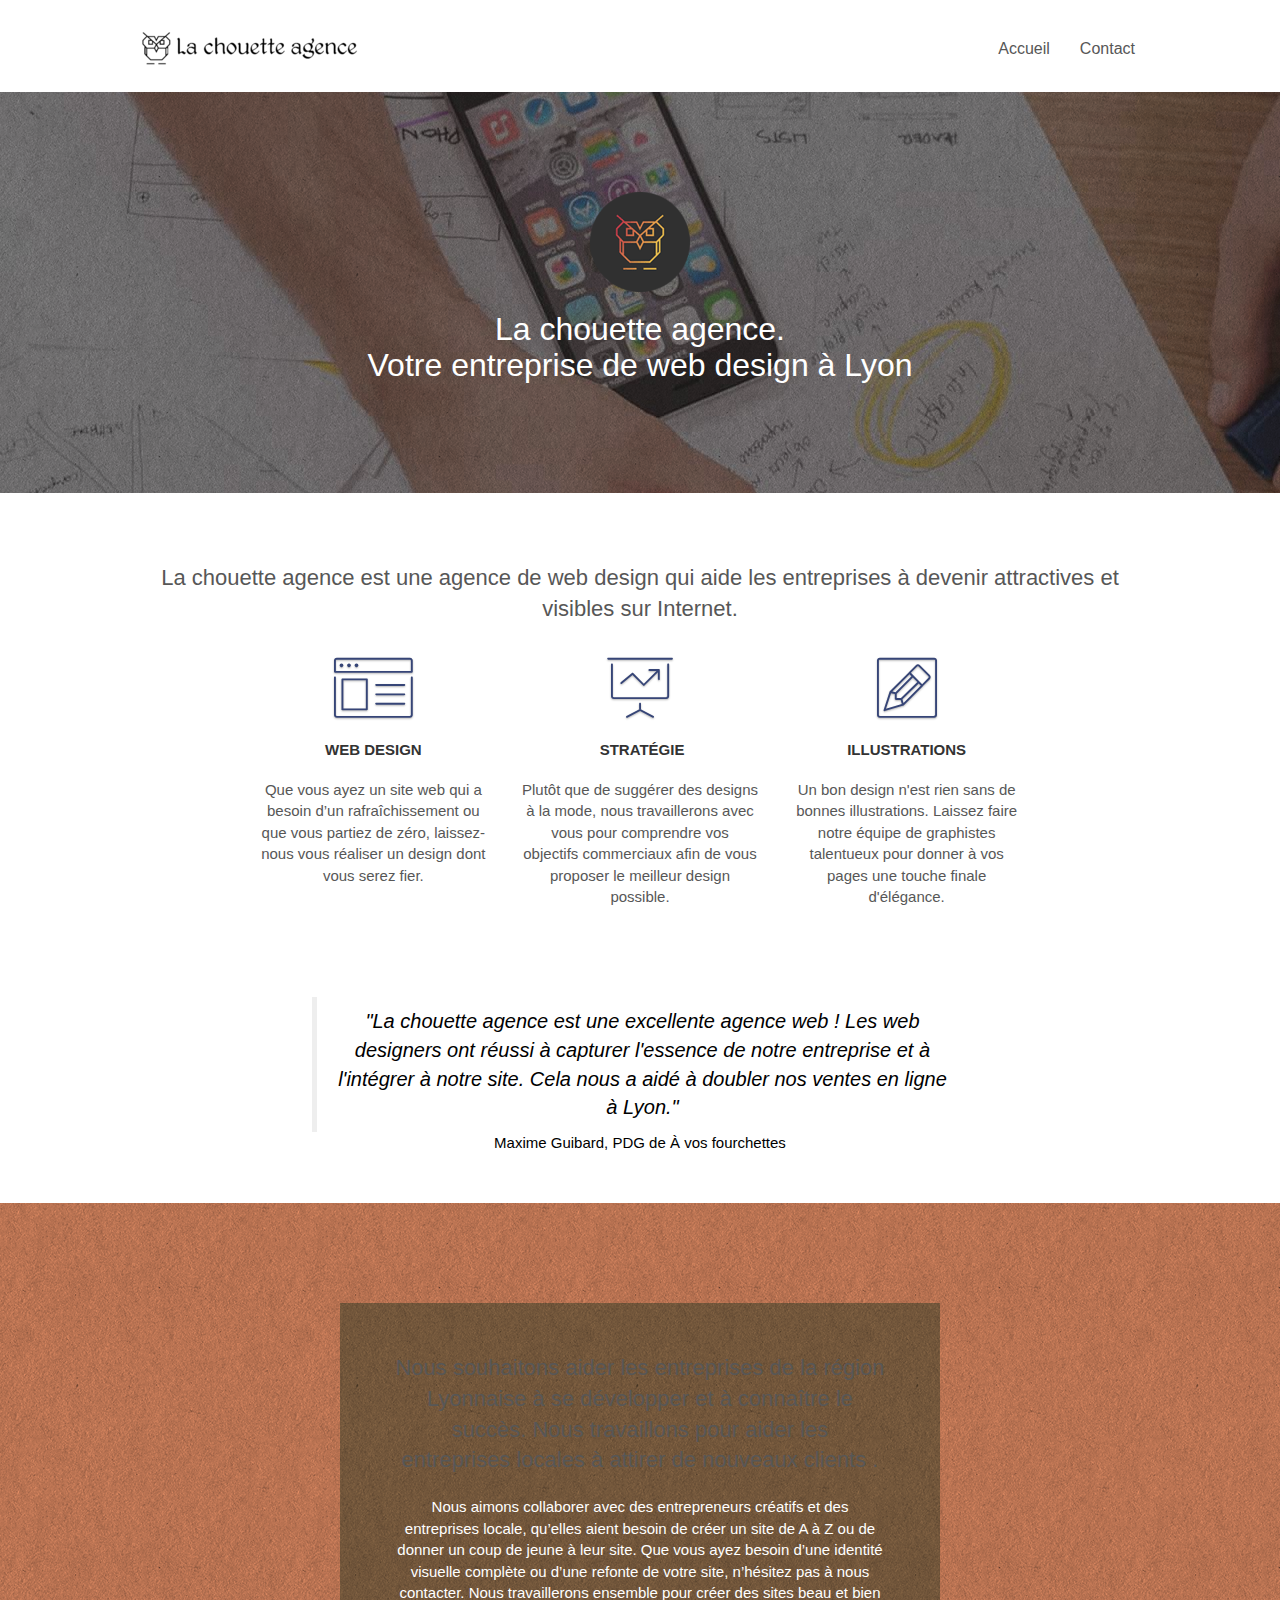
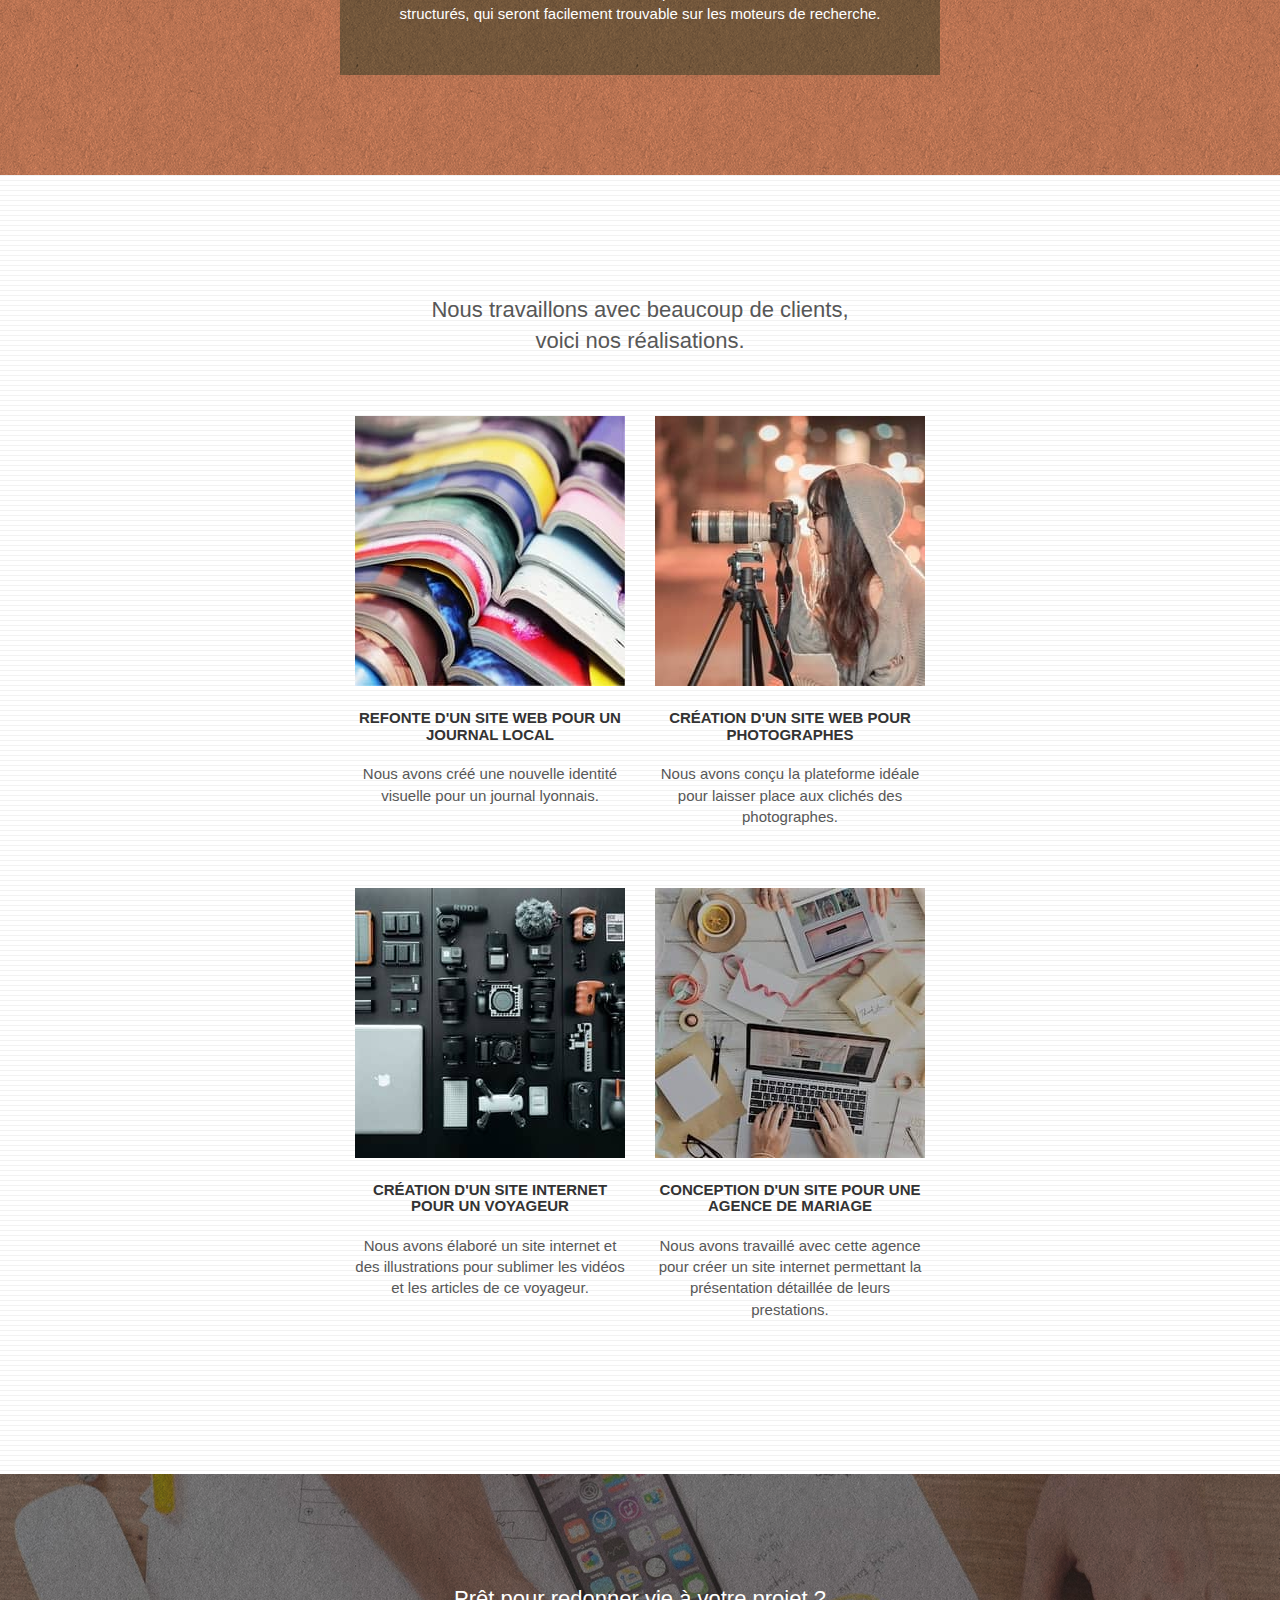
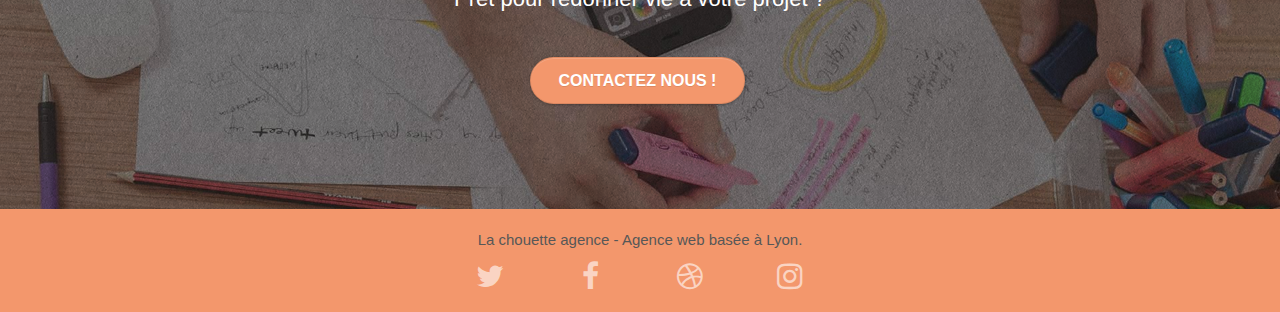
<file: index.html>
<!doctype html>
<html lang="fr">
	<head>
		<meta charset="utf-8">
		<meta name="description" content="Votre entreprise de web design à lyon - La Chouette Agence vous apporte son expertise en web design">
		<meta name="viewport" content="width=device-width, initial-scale=1.0, viewport-fit=cover">
		<meta name="robots" content="index,follow">
		<link rel="canonical" href="https://stirish.github.io/SwartvagherFlorent_4_01022020/index.html"/>
		<link rel="shortcut icon" type="image/png" href="favicon.jpg">
		<link rel="stylesheet" type="text/css" href="./css/bootstrap-min.css">
		<link rel="stylesheet" type="text/css" href="style-min.css">
		<link rel="stylesheet" type="text/css" href="./css/font-awesome-min.css">
		<link rel="stylesheet" type="text/css" href="./css/et-line-min.css">
		<script src="./js/jquery-2.1.0-min.js" defer></script>
		<script src="./js/bootstrap-min.js" defer></script>
		<script src="./js/blocs-min.js" defer></script>
		<script src="./js/jquery.touchSwipe-min.js" defer></script>
		<script src="./js/gmaps-min.js" defer></script>
		<title>La Chouette Agence - Entreprise de web design à Lyon</title>
	<!-- Analytics -->
	<!-- Analytics END -->   
	</head>
	<body>
		<!-- Principal conteneur -->
		<div class="page-container">   
			<!-- bloc-0 -->
			<header class="bloc bgc-white l-bloc ">
				<div class="container bloc-sm">
					<nav class="navbar row">
						<div class="navbar-header">
							<a class="navbar-brand" href="index.html">
								<img src="img/la-chouette-agence-small.png" alt="titre de la chouette agence" height="40" />
							</a>
							<button id="nav-toggle" type="button" class="ui-navbar-toggle navbar-toggle" data-toggle="collapse" data-target=".navbar-1">
								<span class="sr-only">Toggle navigation</span><span class="icon-bar"></span><span class="icon-bar"></span><span class="icon-bar"></span>
							</button>
						</div>
						<div class="collapse navbar-collapse navbar-1 special-dropdown-nav">
							<ul class="site-navigation nav navbar-nav">
								<li>
									<a href="index.html">Accueil</a>
								</li>
								<li>
									<a href="contact-webdesign-lyon.html">Contact</a>
								</li>
							</ul>
						</div>
					</nav>
				</div>
			</header>
			<!-- bloc-0 END -->
			<main>
				<!-- bloc-1-presentation -->
				<section class="bloc bgc-dark-slate-blue bg-banniere d-bloc bg-t-edge bloc-bg-texture texture-paper b-parallax" id="bloc-1-hero">
					<div class="container bloc-lg">
						<div class="row tight-width-whitespace">
							<div class="col-sm-12">
								<img src="img/logo-small.png" class="center-block image-resize-mode" width="100" alt="logo de la chouette agence" />
								<h1 class="text-center white ">La chouette agence.<br/>
									Votre entreprise de web design à Lyon </h1>
							</div>
						</div>
					</div>
				</section>
				<!-- bloc-1-presentation END -->
				<!-- bloc-2-services -->
				<section class="bloc bgc-white l-bloc" id="bloc-2-services">
					<div class="container bloc-md">
						<div class="row">
							<div class="col-sm-12">
								<h2 class="text-center">La chouette agence est une agence de web design qui aide les entreprises à devenir attractives et visibles sur Internet.</h2>
							</div>
						</div>
						<div class="row voffset-lg med-width-whitespace">
							<div class="col-sm-4">
								<div class="text-center">
									<span class="et-icon-browser sm-shadow icon-dark-slate-blue icons icon-lg"></span>
								</div>
								<h3 class="mg-md text-center">
									Web design
								</h3>
								<p class="text-center ">
									Que vous ayez un site web qui a besoin d&rsquo;un rafraîchissement ou que vous partiez de zéro, laissez-nous vous réaliser un design dont vous serez fier.
								</p>
							</div>
							<div class="col-sm-4">
								<div class="text-center">
									<span class="et-icon-presentation sm-shadow icon-dark-slate-blue icons icon-lg"></span>
								</div>
								<h3 class="mg-md text-center">
									&nbsp;Stratégie
								</h3>
								<p class="text-center ">
									Plutôt que de suggérer des designs à la mode, nous travaillerons avec vous pour comprendre vos objectifs commerciaux afin de vous proposer le meilleur design possible.<br>
								</p>
							</div>
							<div class="col-sm-4">
								<div class="text-center">
									<span class="et-icon-edit sm-shadow icon-dark-slate-blue icons icon-lg"></span>
								</div>
								<h3 class="mg-md text-center">Illustrations</h3>
								<p class="text-center ">
									Un bon design n'est rien sans de bonnes illustrations. Laissez faire notre équipe de graphistes talentueux pour donner à vos pages une touche finale d'élégance.
								</p>
							</div>
						</div>
						<div class="row voffset-lg voffset">
							<figure class="col-xs-12 col-md-8 col-md-offset-2 text-center">
								<blockquote>"La chouette agence est une excellente agence web ! Les web designers ont réussi à capturer l'essence de notre entreprise et à l'intégrer à notre site. Cela nous a aidé à doubler nos ventes en ligne à Lyon."</blockquote>
								<figcaption>Maxime Guibard, PDG de À vos fourchettes</figcaption>
							</figure>
						</div>
					</div>
				</section>
				<!-- bloc-2-services END -->
				<!-- bloc-3-what-i-do -->
				<section class="bloc tc-white bgc-atomic-tangerine bg-presentation d-bloc bloc-bg-texture texture-paper b-parallax" id="bloc-3-what-i-do">
					<div class="container bloc-lg">
						<div class="row tight-width-whitespace black-background">
							<div class="col-sm-12">
								<h2 class="mg-md tangerine text-center">
									Nous souhaitons aider les entreprises de la région Lyonnaise à se développer et à connaître le succès. Nous travaillons pour aider les entreprises locales à attirer de nouveaux clients .<br>
								</h2>
								<p class="text-center white">
									Nous aimons collaborer avec des entrepreneurs créatifs et des entreprises locale, qu’elles aient besoin de créer un site de A à Z ou de donner un coup de jeune à leur site. Que vous ayez besoin d’une identité visuelle complète ou d’une refonte de votre site, n’hésitez pas à nous contacter. Nous travaillerons ensemble pour créer des sites beau et bien structurés, qui seront facilement trouvable sur les moteurs de recherche.
								</p>
							</div>
						</div>
					</div>
				</section>
				<!-- bloc-3-what-i-do END -->
				<!-- bloc-4-portfolio -->
				<section class="bloc bgc-white bg-lines-h2-bg bg-repeat l-bloc" id="bloc-4-portfolio">
					<div class="container bloc-lg">
						<div class="row">
							<div class="col-sm-12">
								<h2 class=" text-center">Nous travaillons avec beaucoup de clients, <br>voici nos réalisations.</h2>
							</div>
						</div>
						<div class="row tight-width-whitespace portfolio-row">
							<div class="col-sm-6">
								<a href="#" data-lightbox="img/1.jpg" data-gallery-id="gallery-1" data-caption="Refonte d'un site web pour un journal local" data-frame="snapshot-lb">
									<img src="img/1-small.jpg" alt="image d'illustration - magazines" class="img-responsive portfolio-thumb"/>
								</a>
								<h3 class="mg-md text-center">
									Refonte d'un site web pour un journal local
								</h3>
								<p class="text-center">
									Nous avons créé une nouvelle identité visuelle pour un journal lyonnais.
								</p>
							</div>
							<div class="col-sm-6">
								<a href="#" data-lightbox="img/2.jpg" data-gallery-id="gallery-1" data-caption="Création d'un site web pour photographes" data-frame="snapshot-lb">
									<img src="img/2-small.jpg" class="img-responsive portfolio-thumb" alt="image d'illustration - Photographe"/>
								</a>
								<h3 class="mg-md text-center">
									Création d'un site web pour photographes
								</h3>
								<p class="text-center">
									Nous avons conçu la plateforme idéale pour laisser place aux clichés des photographes.
								</p>
							</div>
						</div>
						<div class="row tight-width-whitespace portfolio-row">
							<div class="col-sm-6">
								<a href="#" data-lightbox="img/3.bmp" data-gallery-id="gallery-1" data-caption="Création d'un site internet pour un voyageur" data-frame="snapshot-lb">
									<img src="img/3-small.jpg" class="img-responsive portfolio-thumb" alt="images d'illustration - Matériel photo"/>
								</a>
								<h3 class="mg-md text-center">
									Création d'un site internet pour un voyageur
								</h3>
								<p class="text-center">
									Nous avons élaboré un site internet et des illustrations pour sublimer les vidéos et les articles de ce voyageur.
								</p>
							</div>
							<div class="col-sm-6">
								<a href="#" data-lightbox="img/4.bmp" data-gallery-id="gallery-1" data-caption="Conception d'un site pour une agence de mariage" data-frame="snapshot-lb">
									<img src="img/4-small.jpg" class="img-responsive portfolio-thumb" alt="image d'illustration - organisation d'un mariage"/>
								</a>
								<h3 class="mg-md text-center">
									Conception d'un site pour une agence de mariage
								</h3>
								<p class="text-center">
									Nous avons travaillé avec cette agence pour créer un site internet permettant la présentation détaillée de leurs prestations.
								</p>
							</div>
						</div>
					</div>
				</section>
				<!-- bloc-4-portfolio END -->
				<!-- bloc-5-cta -->
				<section class="bloc bgc-dark-slate-blue bg-banniere d-bloc bloc-bg-texture texture-paper" id="bloc-5-cta">
					<div class="container bloc-lg">
						<div class="row">
							<div class="col-sm-12 text-center">
								<h2 class="mg-md text-center white">Prêt pour redonner vie à votre projet ?</h2>
								<a href="contact-webdesign-lyon.html" class="btn btn-atomic-tangerine btn-clean btn-rd btn-lg cta-hero">Contactez nous !</a>	
							</div>
						</div>
					</div>
				</section>
			</main>
			<!-- bloc-5-cta END -->
			<!-- Footer - bloc-8 -->
			<footer class="bloc bgc-atomic-tangerine d-bloc bloc-8">
				<div class="container bloc-sm">
					<div class="row">
						<div class="col-sm-12">
							<p class="text-center">
								La chouette agence - Agence web basée à Lyon.<br>
							</p>
							<div class="row row-no-gutters social">
								<div class="col-sm-3">
									<div class="text-center">
										<a class="social" title="Suivez nous sur twitter" href="https://twitter.com"><span class="fa fa-twitter icon-md"></span></a>
									</div>
								</div>
								<div class="col-sm-3">
									<div class="text-center">
										<a class="social" title="Suivez nous sur facebook" href="https://www.facebook.com/"><span class="fa fa-facebook icon-md"></span></a>
									</div>
								</div>
								<div class="col-sm-3">
									<div class="text-center">
										<a class="social" title="Suivez nous sur dribbble" href="https://dribbble.com/"><span class="fa fa-dribbble icon-md"></span></a>
									</div>
								</div>
								<div class="col-sm-3">
									<div class="text-center">
										<a class="social" title="Suivez nous sur instagram" href="https://www.instagram.com/"><span class="fa fa-instagram icon-md"></span></a>
									</div>
								</div>
							</div>
						</div>
					</div>
				</div>
			</footer>
			<!-- Footer - bloc-8 END -->
		</div>
		<!-- Principal conteneur END -->
	</body>
</html>
</file>
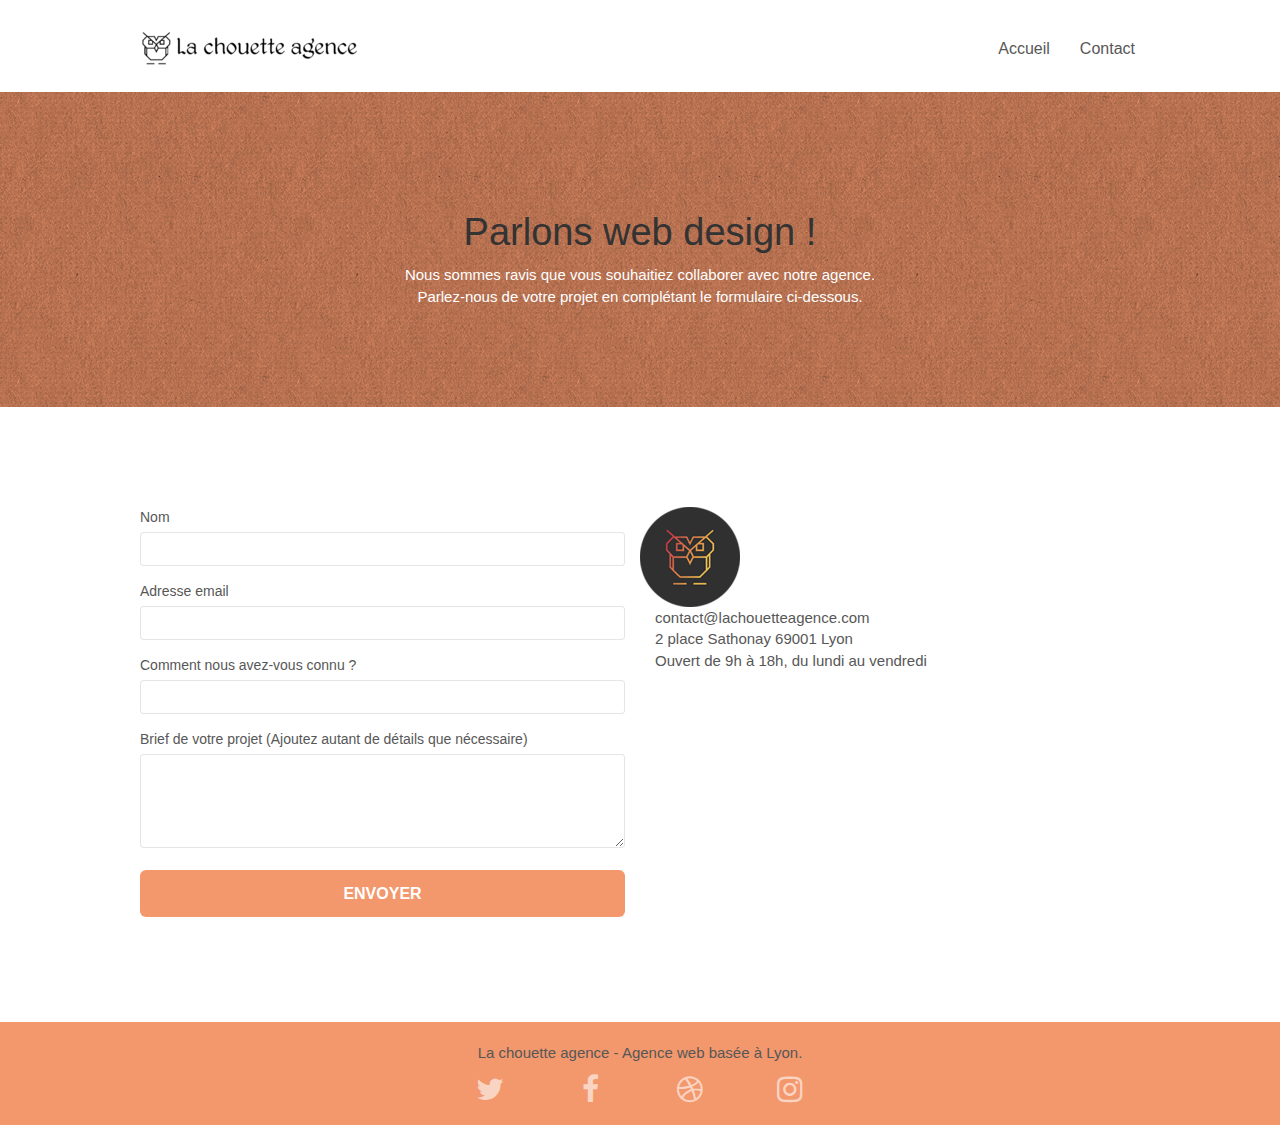
<file: contact-webdesign-lyon.html>
<!doctype html>
<html lang="fr">
	<head>
		<meta charset="utf-8">
		<meta name="description" content="Votre entreprise de web design à lyon - Contactez la Chouette Agence">
		<meta name="viewport" content="width=device-width, initial-scale=1.0, viewport-fit=cover">
		<meta name="robots" content="index,follow">
		<link rel="canonical" href="https://stirish.github.io/SwartvagherFlorent_4_01022020/contact-webdesign-lyon"/>
		<link rel="shortcut icon" type="image/png" href="favicon.jpg">
		<link rel="stylesheet" type="text/css" href="./css/bootstrap-min.css">
		<link rel="stylesheet" type="text/css" href="style-min.css">
		<link rel="stylesheet" type="text/css" href="./css/font-awesome-min.css">
		<link rel="stylesheet" type="text/css" href="./css/et-line-min.css">
		<script src="./js/jquery-2.1.0-min.js" defer></script>
		<script src="./js/bootstrap-min.js" defer></script>
		<script src="./js/blocs-min.js" defer></script>
		<script src="./js/jqBootstrapValidation-min.js" defer></script>
		<script src="./js/formHandler-min.js" defer></script>
		<title>La Chouette Agence - Contact</title>    
	<!-- Analytics -->
	<!-- Analytics END --> 
	</head>
	<body>
		<!-- Principal conteneur -->
		<div class="page-container">	
			<!-- bloc-0 -->
			<header class="bloc bgc-white l-bloc ">
				<div class="container bloc-sm">
					<nav class="navbar row">
						<div class="navbar-header">
							<a class="navbar-brand" href="index.html">
								<img src="img/la-chouette-agence-small.png" alt="titre de la chouette agence" height="40" />
							</a>
							<button id="nav-toggle" type="button" class="ui-navbar-toggle navbar-toggle" data-toggle="collapse" data-target=".navbar-1">
								<span class="sr-only">Toggle navigation</span><span class="icon-bar"></span><span class="icon-bar"></span><span class="icon-bar"></span>
							</button>
						</div>
						<div class="collapse navbar-collapse navbar-1 special-dropdown-nav">
							<ul class="site-navigation nav navbar-nav">
								<li>
									<a href="index.html">Accueil</a>
								</li>
								<li>
									<a href="contact-webdesign-lyon.html">Contact</a>
								</li>
							</ul>
						</div>
					</nav>
				</div>
			</header>
			<!-- bloc-0 END -->
			<main>
				<!-- bloc-6 -->
				<section class="bloc bg-dots-bg bg-repeat bgc-atomic-tangerine d-bloc bloc-bg-texture texture-paper" id="bloc-6">
					<div class="container bloc-lg">
						<div class="row">
							<div class="col-sm-12">
								<h1 class="text-center hero-bloc-text">
									Parlons web design !
								</h1>
								<p class="text-center mg-lg tc-white tight-width-whitespace">
									Nous sommes ravis que vous souhaitiez collaborer avec notre agence.<br>
									Parlez-nous de votre projet en complétant le formulaire ci-dessous.
								</p>
							</div>
						</div>
					</div>
				</section>
				<!-- bloc-6 END -->
				<!-- bloc-7 -->
				<section class="bloc bgc-white l-bloc" id="bloc-7">
					<div class="container bloc-lg">
						<div class="row">
							<div class="col-sm-6">
								<form action="./includes/form_1.php" method="post" id="form_1" novalidate>
									<div class="form-group">
										<label for="name">Nom</label>
										<input id="name" class="form-control" aria-required="true"/>
									</div>
									<div class="form-group">
										<label for="email">Adresse email</label>
										<input id="email" class="form-control" type="email" aria-required="true" aria-invalid="true"/>
									</div>
									<div class="form-group">
										<label for="input_504">Comment nous avez-vous connu ?</label>
										<input id="input_504" class="form-control" type="email" aria-required="true"/>
									</div>
									<div class="form-group">
										<label for="message">Brief de votre projet (Ajoutez autant de détails que nécessaire)<br></label>
										<textarea id="message" class="form-control" rows="4" cols="50" aria-required="true"></textarea>
									</div> 
									<button class="bloc-button btn btn-lg btn-block cta-hero btn-atomic-tangerine" type="submit">
										Envoyer
									</button>
								</form>
							</div>
							<div>
								<img src="./img/logo-small.png" class="logo-contact" alt="logo de la chouette agence">
							</div>
							<div class="col-sm-6">
								<p>
									<span class="under-logo-contact">contact@lachouetteagence.com<br>2 place Sathonay 69001 Lyon<br>Ouvert de 9h à 18h, du lundi au vendredi<br></span>
								</p>
							</div>
						</div>
					</div>
				</section>
				<!-- bloc-7 END -->
				<!-- ScrollToTop Button -->
				<a class="bloc-button btn btn-d scrollToTop" onclick="scrollToTarget('1')"><span class="fa fa-chevron-up"></span></a>
				<!-- ScrollToTop Button END-->
			</main>
			<!-- Footer - bloc-8 -->
			<footer class="bloc bgc-atomic-tangerine d-bloc" id="bloc-8">
				<div class="container bloc-sm">
					<div class="row">
						<div class="col-sm-12">
							<p class="text-center">
								La chouette agence - Agence web basée à Lyon.<br>
							</p>
							<div class="row row-no-gutters social">
								<div class="col-sm-3">
									<div class="text-center">
										<a class="social" title="Suivez nous sur twitter" href="https://twitter.com"><span class="fa fa-twitter icon-md"></span></a>
									</div>
								</div>
								<div class="col-sm-3">
									<div class="text-center">
										<a class="social" title="Suivez nous sur facebook" href="https://www.facebook.com/"><span class="fa fa-facebook icon-md"></span></a>
									</div>
								</div>
								<div class="col-sm-3">
									<div class="text-center">
										<a class="social" title="Suivez nous sur dribbble" href="https://dribbble.com/"><span class="fa fa-dribbble icon-md"></span></a>
									</div>
								</div>
								<div class="col-sm-3">
									<div class="text-center">
										<a class="social" title="Suivez nous sur instagram" href="https://www.instagram.com/"><span class="fa fa-instagram icon-md"></span></a>
									</div>
								</div>
							</div>
						</div>
					</div>
				</div>
			</footer>
			<!-- Footer - bloc-8 END -->
		</div>
		<!-- Principal conteneur END -->
	</body>
</html>
</file>
<file: style-min.css>
body{margin:0;padding:0;background:#FFF;overflow-x:hidden;-webkit-font-smoothing:antialiased;-moz-osx-font-smoothing:grayscale}a,button{transition:all .3s ease-in-out;outline:none!important}figure{color:#000}blockquote{font-size:20px;font-style:italic;margin:0}figcaption{font-size:15px}a:hover{text-decoration:none;cursor:pointer}#page-loading-blocs-notifaction{position:fixed;top:0;bottom:0;width:100%;z-index:100000;background:#FFF url(img/pageload-spinner.gif) no-repeat center center}.bloc{width:100%;clear:both;background:50% 50% no-repeat;padding:0 50px;-webkit-background-size:cover;-moz-background-size:cover;-o-background-size:cover;background-size:cover;position:relative}.bloc .container{padding-left:0;padding-right:0}.bloc-lg{padding:100px 50px}.bloc-md{padding:50px}.bloc-sm{padding:20px 50px}.bg-center,.bg-l-edge,.bg-r-edge,.bg-t-edge,.bg-b-edge,.bg-tl-edge,.bg-bl-edge,.bg-tr-edge,.bg-br-edge,.bg-repeat{-webkit-background-size:auto!important;-moz-background-size:auto!important;-o-background-size:auto!important;background-size:auto!important}.bg-repeat{background:repeat}.bg-t-edge{background:top no-repeat}.bloc-bg-texture::before{content:"";background-size:2px 2px;position:absolute;top:0;bottom:0;left:0;right:0}.texture-paper::before{background:url(img/texture-paper.png);background-size:280px 280px}.b-parallax{background-attachment:fixed}.d-bloc{color:rgba(255,255,255,.7)}.d-bloc button:hover{color:rgba(255,255,255,.9)}.d-bloc .icon-round,.d-bloc .icon-square,.d-bloc .icon-rounded,.d-bloc .icon-semi-rounded-a,.d-bloc .icon-semi-rounded-b{border-color:rgba(255,255,255,.9)}.d-bloc .divider-h span{border-color:rgba(255,255,255,.2)}.d-bloc .a-btn,.d-bloc .navbar a,.d-bloc .navbar-brand,.d-bloc a .icon-sm,.d-bloc a .icon-md,.d-bloc a .icon-lg,.d-bloc a .icon-xl,.d-bloc h1 a,.d-bloc h2 a,.d-bloc h3 a,.d-bloc h4 a,.d-bloc h5 a,.d-bloc h6 a,.d-bloc p a{color:rgba(255,255,255,.6)}.d-bloc .a-btn:hover,.d-bloc .navbar a:hover,.d-bloc .navbar-brand:hover,.d-bloc a:hover .icon-sm,.d-bloc a:hover .icon-md,.d-bloc a:hover .icon-lg,.d-bloc a:hover .icon-xl,.d-bloc h1 a:hover,.d-bloc h2 a:hover,.d-bloc h3 a:hover,.d-bloc h4 a:hover,.d-bloc h5 a:hover,.d-bloc h6 a:hover,.d-bloc p a:hover{color:rgba(255,255,255,1)}.d-bloc .navbar-toggle .icon-bar{background:rgba(255,255,255,1)}.d-bloc .btn-wire,.d-bloc .btn-wire:hover{color:rgba(255,255,255,1);border-color:rgba(255,255,255,1)}.d-bloc .panel{color:rgba(0,0,0,.5)}.d-bloc .panel button:hover{color:rgba(0,0,0,.7)}.d-bloc .panel icon{border-color:rgba(0,0,0,.7)}.d-bloc .panel .divider-h span{border-color:rgba(0,0,0,.1)}.d-bloc .panel .a-btn{color:rgba(0,0,0,.6)}.d-bloc .panel .a-btn:hover{color:rgba(0,0,0,1)}.d-bloc .panel .btn-wire,.d-bloc .panel .btn-wire:hover{color:rgba(0,0,0,.7);border-color:rgba(0,0,0,.3)}.d-bloc .panel,.l-bloc{color:rgba(0,0,0,.5)}.d-bloc .panel button:hover,.l-bloc button:hover{color:rgba(0,0,0,.7)}.l-bloc .icon-round,.l-bloc .icon-square,.l-bloc .icon-rounded,.l-bloc .icon-semi-rounded-a,.l-bloc .icon-semi-rounded-b{border-color:rgba(0,0,0,.7)}.d-bloc .panel .divider-h span,.l-bloc .divider-h span{border-color:rgba(0,0,0,.1)}.d-bloc .panel .a-btn,.l-bloc .a-btn,.l-bloc .navbar a,.l-bloc .navbar-brand,.l-bloc a .icon-sm,.l-bloc a .icon-md,.l-bloc a .icon-lg,.l-bloc a .icon-xl,.l-bloc h1 a,.l-bloc h2 a,.l-bloc h3 a,.l-bloc h4 a,.l-bloc h5 a,.l-bloc h6 a,.l-bloc p a{color:rgba(0,0,0,.6)}.d-bloc .panel .a-btn:hover,.l-bloc .a-btn:hover,.l-bloc .navbar a:hover,.l-bloc .navbar-brand:hover,.l-bloc a:hover .icon-sm,.l-bloc a:hover .icon-md,.l-bloc a:hover .icon-lg,.l-bloc a:hover .icon-xl,.l-bloc h1 a:hover,.l-bloc h2 a:hover,.l-bloc h3 a:hover,.l-bloc h4 a:hover,.l-bloc h5 a:hover,.l-bloc h6 a:hover,.l-bloc p a:hover{color:rgba(0,0,0,1)}.l-bloc .navbar-toggle .icon-bar{color:rgba(0,0,0,.6)}.d-bloc .panel .btn-wire,.d-bloc .panel .btn-wire:hover,.l-bloc .btn-wire,.l-bloc .btn-wire:hover{color:rgba(0,0,0,.7);border-color:rgba(0,0,0,.3)}.voffset{margin-top:30px}.voffset-lg{margin-top:80px}.row-no-gutters{margin-right:0;margin-left:0}.row.row-no-gutters>[class^="col-"],.row.row-no-gutters>[class*=" col-"]{padding-right:0;padding-left:0}#bloc-1-hero h1{font-size:32px}.navbar{margin-bottom:0;z-index:1}.navbar-brand{height:auto;padding:3px 15px;font-size:25px;font-weight:400;font-weight:600;line-height:44px}.navbar-brand img{max-height:200px;margin:0 5px 0 0;display:inline}.navbar-brand img[src$=svg]{min-width:100px}.nav-center .navbar-brand img{margin:0}.navbar .nav{padding-top:2px;margin-right:-16px;float:right;z-index:1}.nav>li{float:left;margin-top:4px;font-size:16px}.navbar-nav .open .dropdown-menu>li>a{text-align:inherit}.nav>li a:hover,.nav>li a:focus{background:transparent}.navbar-toggle{margin:10px 10px 0 0;border:0}.navbar-toggle:hover{background:transparent!important}.navbar-toggle .icon-bar{background-color:rgba(0,0,0,.5);width:26px}.nav-invert .navbar .nav{float:left}.nav-invert .navbar-header,.nav-invert .navbar-brand{float:right;position:relative;z-index:2}@media (min-width:768px){.site-navigation{position:absolute;top:50%;right:20px;transform:translate(0,-50%);-webkit-transform:translateY(-50%)}.nav>li .dropdown-menu a,.nav>li .dropdown-menu a:hover{color:#484848}.nav-invert .site-navigation{left:0;right:0}.nav-center{text-align:center}.nav-center .navbar-header{width:100%}.nav-center .navbar-header,.nav-center .navbar-brand,.nav-center .nav>li{float:none;display:inline-block}.nav-center .site-navigation{position:relative;width:100%;right:0;margin-right:0;margin-top:20px}.nav-center.mini-nav .navbar-toggle{float:none;margin:10px auto 0}}.nav>li>.dropdown a{background:none!important;display:block;padding:14px 15px}nav .caret{margin:0 5px}.dropdown-menu .dropdown-menu{top:-8px;left:100%}.dropdown-menu .dropmenu-flow-right{top:100%;left:0;margin-left:-1px;border-top-left-radius:0;border-top-right-radius:0}.dropdown-menu .dropdown span{border:4px solid #000;border-top-color:transparent;border-right-color:transparent;border-bottom-color:transparent;margin:6px -5px 0 0!important;float:right}.mg-md{margin-top:10px;margin-bottom:20px}.mg-lg{margin-top:10px;margin-bottom:40px}.btn{margin:0 5px 5px 0}.btn.pull-right{margin:0 0 5px 5px}.btn-d,.btn-d:hover,.btn-d:focus{color:#FFF;background:rgba(0,0,0,.3)}button{outline:none!important}.btn-rd{border-radius:40px}.btn-clean{border:1px solid rgba(0,0,0,.08);border-bottom-color:rgba(0,0,0,.1);text-shadow:0 1px 0 rgba(0,0,1,.1);box-shadow:0 1px 3px rgba(0,0,1,.25),inset 0 1px 0 0 rgba(255,255,255,.15)}.icon-md{font-size:30px!important}.icon-lg{font-size:60px!important}.sm-shadow{text-shadow:0 1px 2px rgba(0,0,0,.3)}.panel-sq,.panel-sq .panel-heading,.panel-sq .panel-footer{border-radius:0}.panel-rd{border-radius:30px}.panel-rd .panel-heading{border-radius:29px 29px 0 0}.panel-rd .panel-footer{border-radius:0 0 29px 29px}.form-control{border-color:rgba(0,0,0,.1);box-shadow:none}.scrollToTop{width:40px;height:40px;position:fixed;bottom:20px;right:20px;opacity:0;z-index:500;transition:all .3s ease-in-out}.scrollToTop span{margin-top:6px}.showScrollTop{font-size:14px;opacity:1}a[data-lightbox]{position:relative;display:block;text-align:center}a[data-lightbox]:hover::before{content:"+";font-family:"HelveticaNeue-Light","Helvetica Neue Light","Helvetica Neue",Helvetica,Arial;font-size:32px;width:50px;height:50px;margin-left:-25px;border-radius:50%;background:rgba(0,0,0,.6);color:#FFF;font-weight:100;z-index:1;position:absolute;top:50%;transform:translateY(-50%);-webkit-transform:translateY(-50%)}a[data-lightbox]:hover img{opacity:.6;-webkit-animation-fill-mode:none;animation-fill-mode:none}#lightbox-modal{display:flex;align-items:center}#lightbox-modal .modal-dialog{width:90%;max-width:900px;margin:0 auto 0}#lightbox-modal .modal-dialog img{max-height:90vh;margin:0 auto}.lightbox-caption{padding:20px;color:#FFF;background:rgba(0,0,0,.5);position:absolute;left:15px;right:15px;bottom:5px}.close-lightbox{color:#FFF;font-size:30px;position:absolute;top:20px;right:20px;z-index:20;background:rgba(0,0,0,.5);border:none;line-height:30px;padding:0 9px 5px;opacity:.3}.close-lightbox:hover,.next-lightbox:hover,.prev-lightbox:hover{opacity:1;color:#FFF}.next-lightbox,.prev-lightbox{font-size:20px;color:rgba(255,255,255,.9);background:rgba(0,0,0,.5);transition:all .2s ease-in-out;position:absolute;top:45%;z-index:1;opacity:.4}.next-lightbox{padding:6px 8px 1px 13px;right:25px}.prev-lightbox{padding:6px 13px 1px 10px;left:25px}.snapshot-lb .modal-body{padding-bottom:45px}.snapshot-lb .lightbox-caption{padding:0;color:rgba(0,0,0,.5);background:none}h1,h2,h3,h4,h5,h6,p,label,.btn,a{font-family:"helvetica";font-weight:400;color:#575757!important}.container{max-width:1000px}.hero-bloc-text{font-size:38px}.hero-bloc-text-sub{font-size:36px}.statement-bloc-text{line-height:26px;font-style:italic;font-size:20px;text-align:center;font-weight:lighter;max-width:520px;margin:auto auto auto auto}p{font-size:15px}.tight-width-whitespace{max-width:600px;margin:auto auto auto auto}.h1{font-size:20px;font-family:"Open Sans"}.cta-hero{margin-top:22px;color:#FFFFFF!important;text-transform:uppercase;padding:12px 28px 12px 28px;font-size:16px;font-weight:700}.social{max-width:400px;margin:auto auto auto auto}h2{font-size:22px;line-height:1.4em}h3{font-size:15px;text-transform:uppercase;font-weight:700;color:#333333!important}.med-width-whitespace{max-width:800px;margin:auto auto auto auto;box-shadow:0 0 0 #000}h1{color:#333333!important}h4{color:#333333!important}.icons{margin-bottom:14px;margin-top:24px}.white{color:#FFFFFF!important}.portfolio-thumb{margin-bottom:24px}.portfolio-row{margin-bottom:44px;margin-top:50px}.avatar{box-shadow:0 4px 9px rgba(0,0,0,.3)}.black-background{background-color:rgba(111,99,65,.7);padding:40px 40px 40px 40px}.bold-link{font-weight:900;text-decoration:underline!important}.bgc-white{background-color:#FFF}.bgc-dark-slate-blue{background-color:#364577}.bgc-atomic-tangerine{background-color:#F3976C}.tc-white{color:#FFF!important}.btn-atomic-tangerine{background:#F3976C;color:#FFFFFF!important}.btn-atomic-tangerine:hover{background:#c27956!important;color:#FFFFFF!important}.ltc-white{color:#FFFFFF!important}.ltc-white:hover{color:#cccccc!important}.ltc-atomic-tangerine{color:#F3976C!important}.ltc-atomic-tangerine:hover{color:#c27956!important}.icon-dark-slate-blue{color:#364577!important;border-color:#364577!important}.bg-dots-bg{background-image:url(img/dots-bg.png)}.bg-lines-h2-bg{background-image:url(img/lines-h2-bg.png)}.bg-banniere{background-image:url(img/la-chouette-agence-banniere.jpg)}.bg-presentation{background-image:url(img/image-de-presentation-small.jpg)}@media (max-width:1024px){.bloc{padding-left:20px;padding-right:20px}.bloc.full-width-bloc,.bloc-tile-2.full-width-bloc .container,.bloc-tile-3.full-width-bloc .container,.bloc-tile-4.full-width-bloc .container{padding-left:0;padding-right:0}}@media (max-width:992px) and (min-width:768px){.navbar .nav{max-width:80%}.nav-center.navbar .nav{max-width:100%}}@media only screen and (min-width:768px) and (max-width:1024px) and (orientation:landscape){.b-parallax{background-attachment:scroll}}@media only screen and (min-width:1024px) and (max-width:1366px) and (-webkit-min-device-pixel-ratio:1.5){.b-parallax{background-attachment:scroll}}@media (max-width:991px){.container{width:100%}.b-parallax{background-attachment:scroll}.page-container,#hero-bloc{overflow-x:hidden;position:relative}.bloc{padding-left:0;padding-right:0}.bloc-group,.bloc-group .bloc{display:block;width:100%}.bloc-fill-screen .fill-bloc-top-edge,.bloc-fill-screen .fill-bloc-bottom-edge{padding:0 20px;padding-left:0;padding-right:0}}@media (max-width:767px){.page-container{overflow-x:hidden;position:relative}h1,h2,h3,h4,h5,h6,p,#disqus_thread{padding-left:10px!important;padding-right:10px!important}.b-parallax{background-attachment:scroll}.navbar .nav{padding-top:0;border-top:1px solid rgba(0,0,0,.2);float:none!important}.navbar.row{margin-left:0;margin-right:0}.site-navigation{position:inherit;transform:none;-webkit-transform:none;-ms-transform:none}.nav>li{margin-top:0;border-bottom:1px solid rgba(0,0,0,.1);background:rgba(0,0,0,.05);text-align:left;padding-left:15px;width:100%}.nav>li:hover{background:rgba(0,0,0,.08)}.dropdown .dropdown a .caret{float:none;margin:5px 0 0 10px!important;border:4px solid #000;border-bottom-color:transparent;border-right-color:transparent;border-left-color:transparent}#hero-bloc .navbar .nav{background:rgba(0,0,0,.8)}#hero-bloc .navbar .nav a{color:rgba(255,255,255,.6)}.hero{padding:50px 0}.hero-nav{left:-1px;right:-1px}.navbar-collapse{padding:0;overflow-x:hidden;-webkit-box-shadow:none;box-shadow:none}.navbar-brand img{max-height:40px;width:auto}.nav-invert .navbar-header{float:none;width:100%}.nav-invert .navbar-toggle{float:left;margin-left:10px}.bloc{padding-left:0;padding-right:0}.bloc-xxl,.bloc-xl,.bloc-lg{padding:40px 0}.bloc-sm,.bloc-md{padding-left:0;padding-right:0}.bloc-tile-2 .container,.bloc-tile-3 .container,.bloc-tile-4 .container,.bloc-fill-screen .fill-bloc-top-edge,.bloc-fill-screen .fill-bloc-bottom-edge{padding-left:0;padding-right:0}.a-block{padding:0 10px}.btn-dwn{display:none}.voffset{margin-top:5px}.voffset-md{margin-top:20px}.voffset-lg{margin-top:30px}form{padding:5px}.close-lightbox{display:inline-block}.blocsapp-device-iphone5{background-size:216px 425px;padding-top:60px;width:216px;height:425px}.blocsapp-device-iphone5 img{width:180px;height:320px}}@media (max-width:400px){.bloc{padding-left:0;padding-right:0}}@media (max-width:767px){.bloc-mob-center-text{text-align:center}}
</file>
<file: css/et-line-min.css>
@font-face{font-family:et-line;src:url(../fonts/et-line.eot);src:url(../fonts/et-line.eot?#iefix) format('embedded-opentype'),url(../fonts/et-line.woff) format('woff'),url(../fonts/et-line.ttf) format('truetype'),url(../fonts/et-line.svg#et-line) format('svg');font-weight:400;font-style:normal}.et-icon-adjustments,.et-icon-alarmclock,.et-icon-anchor,.et-icon-aperture,.et-icon-attachment,.et-icon-bargraph,.et-icon-basket,.et-icon-beaker,.et-icon-bike,.et-icon-book-open,.et-icon-briefcase,.et-icon-browser,.et-icon-calendar,.et-icon-camera,.et-icon-caution,.et-icon-chat,.et-icon-circle-compass,.et-icon-clipboard,.et-icon-clock,.et-icon-cloud,.et-icon-compass,.et-icon-desktop,.et-icon-dial,.et-icon-document,.et-icon-documents,.et-icon-download,.et-icon-dribbble,.et-icon-edit,.et-icon-envelope,.et-icon-expand,.et-icon-facebook,.et-icon-flag,.et-icon-focus,.et-icon-gears,.et-icon-genius,.et-icon-gift,.et-icon-global,.et-icon-globe,.et-icon-googleplus,.et-icon-grid,.et-icon-happy,.et-icon-hazardous,.et-icon-heart,.et-icon-hotairballoon,.et-icon-hourglass,.et-icon-key,.et-icon-laptop,.et-icon-layers,.et-icon-lifesaver,.et-icon-lightbulb,.et-icon-linegraph,.et-icon-linkedin,.et-icon-lock,.et-icon-magnifying-glass,.et-icon-map,.et-icon-map-pin,.et-icon-megaphone,.et-icon-mic,.et-icon-mobile,.et-icon-newspaper,.et-icon-notebook,.et-icon-paintbrush,.et-icon-paperclip,.et-icon-pencil,.et-icon-phone,.et-icon-picture,.et-icon-pictures,.et-icon-piechart,.et-icon-presentation,.et-icon-pricetags,.et-icon-printer,.et-icon-profile-female,.et-icon-profile-male,.et-icon-puzzle,.et-icon-quote,.et-icon-recycle,.et-icon-refresh,.et-icon-ribbon,.et-icon-rss,.et-icon-sad,.et-icon-scissors,.et-icon-scope,.et-icon-search,.et-icon-shield,.et-icon-speedometer,.et-icon-strategy,.et-icon-streetsign,.et-icon-tablet,.et-icon-target,.et-icon-telescope,.et-icon-toolbox,.et-icon-tools,.et-icon-tools-2,.et-icon-trophy,.et-icon-tumblr,.et-icon-twitter,.et-icon-upload,.et-icon-video,.et-icon-wallet,.et-icon-wine{font-family:et-line;font-style:normal;font-weight:400;font-variant:normal;text-transform:none;line-height:1;-webkit-font-smoothing:antialiased;-moz-osx-font-smoothing:grayscale;display:inline-block}.et-icon-mobile:before{content:"\e000"}.et-icon-laptop:before{content:"\e001"}.et-icon-desktop:before{content:"\e002"}.et-icon-tablet:before{content:"\e003"}.et-icon-phone:before{content:"\e004"}.et-icon-document:before{content:"\e005"}.et-icon-documents:before{content:"\e006"}.et-icon-search:before{content:"\e007"}.et-icon-clipboard:before{content:"\e008"}.et-icon-newspaper:before{content:"\e009"}.et-icon-notebook:before{content:"\e00a"}.et-icon-book-open:before{content:"\e00b"}.et-icon-browser:before{content:"\e00c"}.et-icon-calendar:before{content:"\e00d"}.et-icon-presentation:before{content:"\e00e"}.et-icon-picture:before{content:"\e00f"}.et-icon-pictures:before{content:"\e010"}.et-icon-video:before{content:"\e011"}.et-icon-camera:before{content:"\e012"}.et-icon-printer:before{content:"\e013"}.et-icon-toolbox:before{content:"\e014"}.et-icon-briefcase:before{content:"\e015"}.et-icon-wallet:before{content:"\e016"}.et-icon-gift:before{content:"\e017"}.et-icon-bargraph:before{content:"\e018"}.et-icon-grid:before{content:"\e019"}.et-icon-expand:before{content:"\e01a"}.et-icon-focus:before{content:"\e01b"}.et-icon-edit:before{content:"\e01c"}.et-icon-adjustments:before{content:"\e01d"}.et-icon-ribbon:before{content:"\e01e"}.et-icon-hourglass:before{content:"\e01f"}.et-icon-lock:before{content:"\e020"}.et-icon-megaphone:before{content:"\e021"}.et-icon-shield:before{content:"\e022"}.et-icon-trophy:before{content:"\e023"}.et-icon-flag:before{content:"\e024"}.et-icon-map:before{content:"\e025"}.et-icon-puzzle:before{content:"\e026"}.et-icon-basket:before{content:"\e027"}.et-icon-envelope:before{content:"\e028"}.et-icon-streetsign:before{content:"\e029"}.et-icon-telescope:before{content:"\e02a"}.et-icon-gears:before{content:"\e02b"}.et-icon-key:before{content:"\e02c"}.et-icon-paperclip:before{content:"\e02d"}.et-icon-attachment:before{content:"\e02e"}.et-icon-pricetags:before{content:"\e02f"}.et-icon-lightbulb:before{content:"\e030"}.et-icon-layers:before{content:"\e031"}.et-icon-pencil:before{content:"\e032"}.et-icon-tools:before{content:"\e033"}.et-icon-tools-2:before{content:"\e034"}.et-icon-scissors:before{content:"\e035"}.et-icon-paintbrush:before{content:"\e036"}.et-icon-magnifying-glass:before{content:"\e037"}.et-icon-circle-compass:before{content:"\e038"}.et-icon-linegraph:before{content:"\e039"}.et-icon-mic:before{content:"\e03a"}.et-icon-strategy:before{content:"\e03b"}.et-icon-beaker:before{content:"\e03c"}.et-icon-caution:before{content:"\e03d"}.et-icon-recycle:before{content:"\e03e"}.et-icon-anchor:before{content:"\e03f"}.et-icon-profile-male:before{content:"\e040"}.et-icon-profile-female:before{content:"\e041"}.et-icon-bike:before{content:"\e042"}.et-icon-wine:before{content:"\e043"}.et-icon-hotairballoon:before{content:"\e044"}.et-icon-globe:before{content:"\e045"}.et-icon-genius:before{content:"\e046"}.et-icon-map-pin:before{content:"\e047"}.et-icon-dial:before{content:"\e048"}.et-icon-chat:before{content:"\e049"}.et-icon-heart:before{content:"\e04a"}.et-icon-cloud:before{content:"\e04b"}.et-icon-upload:before{content:"\e04c"}.et-icon-download:before{content:"\e04d"}.et-icon-target:before{content:"\e04e"}.et-icon-hazardous:before{content:"\e04f"}.et-icon-piechart:before{content:"\e050"}.et-icon-speedometer:before{content:"\e051"}.et-icon-global:before{content:"\e052"}.et-icon-compass:before{content:"\e053"}.et-icon-lifesaver:before{content:"\e054"}.et-icon-clock:before{content:"\e055"}.et-icon-aperture:before{content:"\e056"}.et-icon-quote:before{content:"\e057"}.et-icon-scope:before{content:"\e058"}.et-icon-alarmclock:before{content:"\e059"}.et-icon-refresh:before{content:"\e05a"}.et-icon-happy:before{content:"\e05b"}.et-icon-sad:before{content:"\e05c"}.et-icon-facebook:before{content:"\e05d"}.et-icon-twitter:before{content:"\e05e"}.et-icon-googleplus:before{content:"\e05f"}.et-icon-rss:before{content:"\e060"}.et-icon-tumblr:before{content:"\e061"}.et-icon-linkedin:before{content:"\e062"}.et-icon-dribbble:before{content:"\e063"}
</file>
